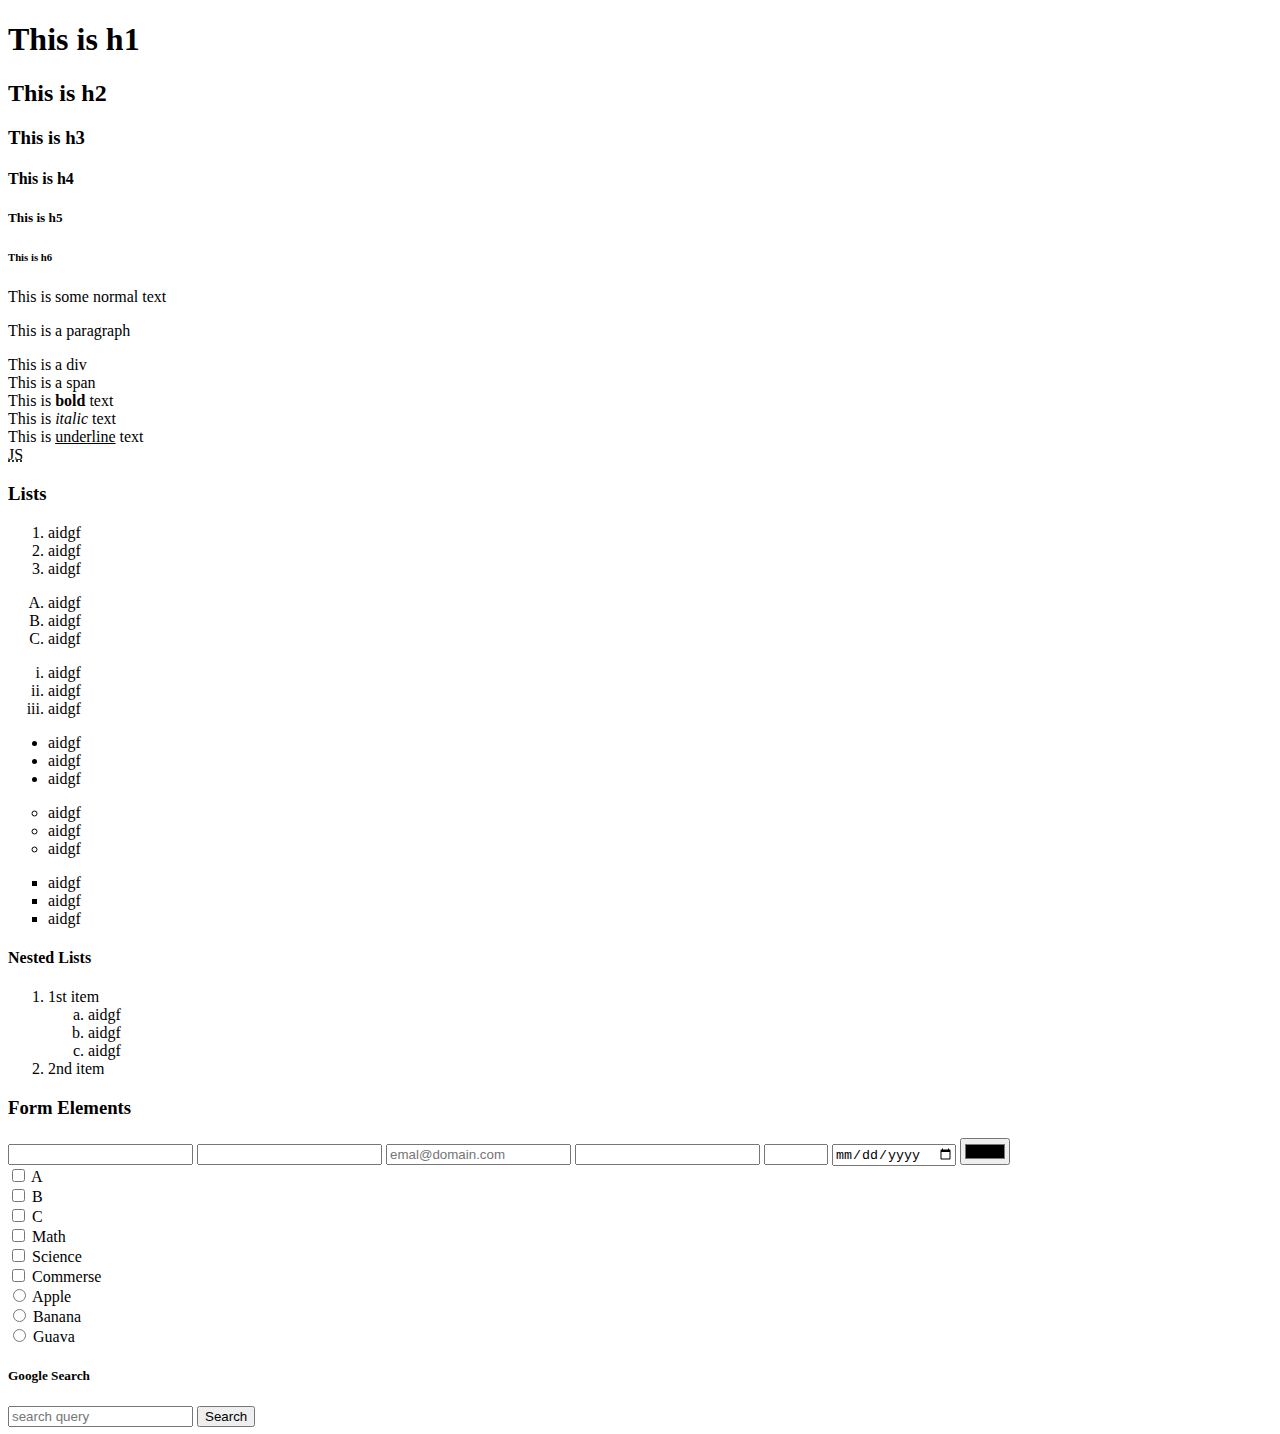
<file: 01-html-101/index.html>
<!DOCTYPE html>
<html lang="en">

<head>
    <meta charset="UTF-8">
    <meta name="viewport" content="width=device-width, initial-scale=1.0">
    <title>Document</title>
</head>

<body>
    <h1>This is h1</h1>
    <h2>This is h2</h2>
    <h3>This is h3</h3>
    <h4>This is h4</h4>
    <h5>This is h5</h5>
    <h6>This is h6</h6>
    This is some normal text
    <p>This is a paragraph</p>
    <div>This is a div</div>
    <span>This is a span</span>
    <br>
    This is <b>bold</b> text
    <br>
    This is <i>italic</i> text
    <br>
    This is <u>underline</u> text
    <br>
    <abbr title="Javascript">JS</abbr>

    <h3>Lists</h3>
    <ol>
        <li>aidgf</li>
        <li>aidgf</li>
        <li>aidgf</li>
    </ol>

    <ol type="A">
        <li>aidgf</li>
        <li>aidgf</li>
        <li>aidgf</li>
    </ol>

    <ol type="i">
        <li>aidgf</li>
        <li>aidgf</li>
        <li>aidgf</li>
    </ol>

    <ul>
        <li>aidgf</li>
        <li>aidgf</li>
        <li>aidgf</li>
    </ul>

    <ul type="circle">
        <li>aidgf</li>
        <li>aidgf</li>
        <li>aidgf</li>
    </ul>

    <ul type="square">
        <li>aidgf</li>
        <li>aidgf</li>
        <li>aidgf</li>
    </ul>

    <h4>Nested Lists</h4>
    <ol>
        <li>
            1st item
            <ol type="a">
                <li>aidgf</li>
                <li>aidgf</li>
                <li>aidgf</li>
            </ol>
        </li>
        <li>2nd item</li>
    </ol>

    <h3>Form Elements</h3>
    <input>
    <input type="password">
    <input type="email" placeholder="emal@domain.com">
    <input type="number">
    <input type="number" min="100" max="200">
    <input type="date">
    <input type="color"> <br>

    <input type="checkbox"> A <br>
    <input type="checkbox"> B <br>
    <input type="checkbox"> C <br>

    <input name="subject" type="checkbox"> Math <br>
    <input name="subject" type="checkbox"> Science <br>
    <input name="subject" type="checkbox"> Commerse <br>

    <input name="fruit" type="radio"> Apple <br>
    <input name="fruit" type="radio"> Banana <br>
    <input name="fruit" type="radio"> Guava <br>

    <h5>Google Search</h5>
    <form action="https://www.google.com/search" method="GET">
        <input name="q" placeholder="search query">
        <button type="submit">Search</button>
    </form>

</body>

</html>
</file>
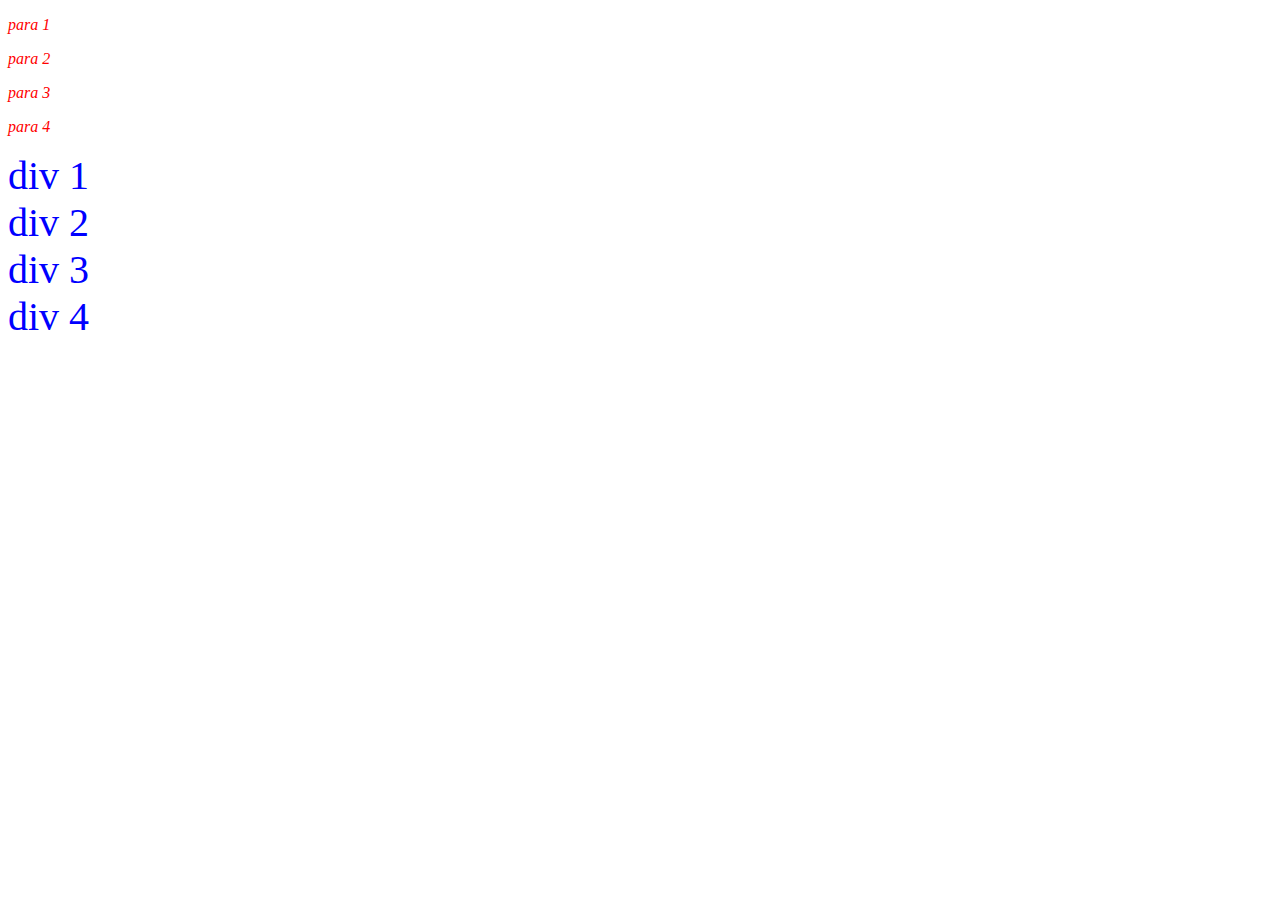
<file: 02-html-css-link/index.html>
<!DOCTYPE html>
<html lang="en">

<head>
    <meta charset="UTF-8">
    <meta name="viewport" content="width=device-width, initial-scale=1.0">
    <title>Document</title>
    <style>
        p {
            color: red;
            font-style: italic;
        }

        div {
            color: red !important;
        }
    </style>
    <link rel="stylesheet" href="style.css">
</head>

<body>
    <p>para 1</p>
    <p>para 2</p>
    <p>para 3</p>
    <p>para 4</p>

    <div>div 1</div>
    <div>div 2</div>
    <div>div 3</div>
    <div>div 4</div>
</body>

</html>
</file>
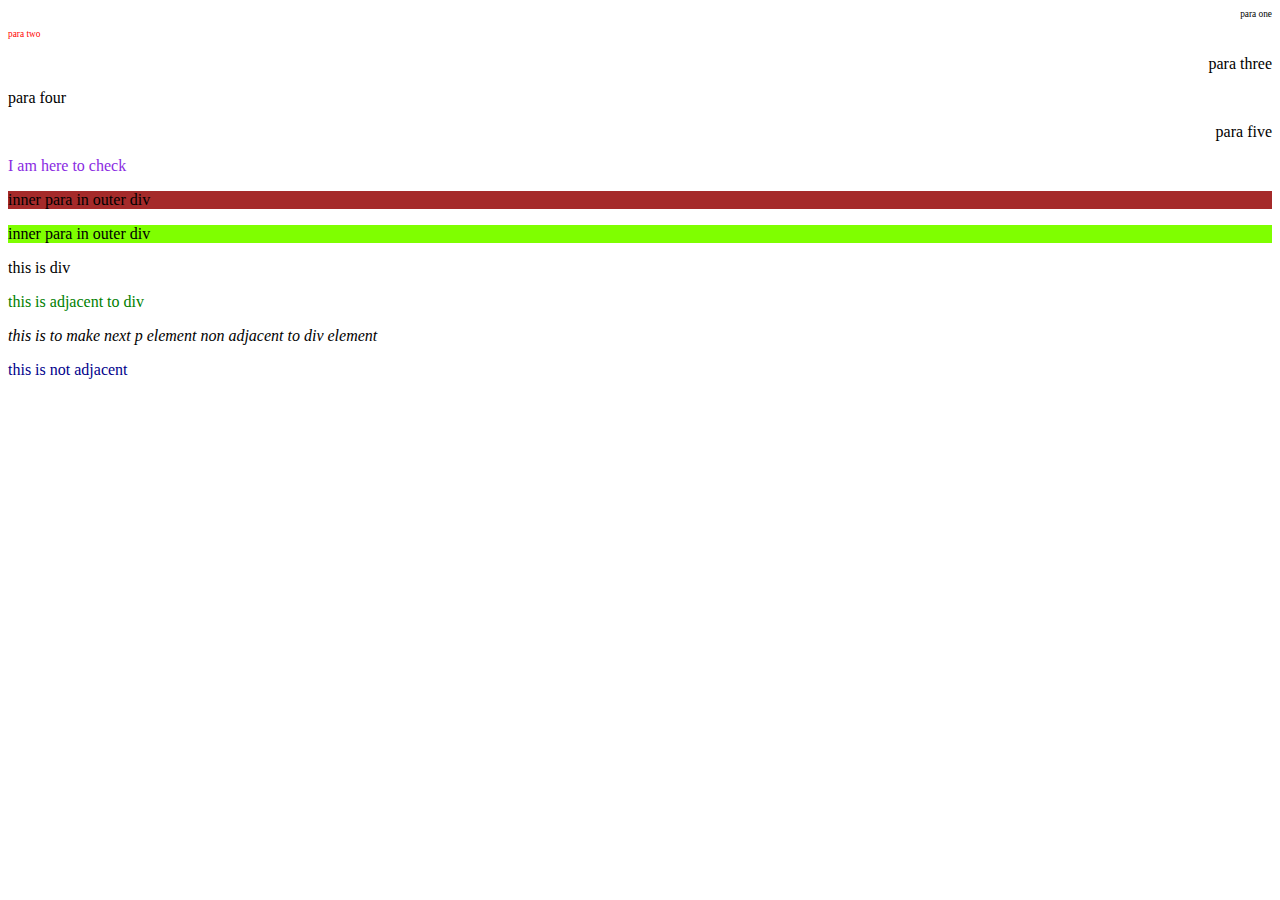
<file: 02-html-css-link/selectors/index.html>
<!DOCTYPE html>
<html lang="en">
<head>
    <meta charset="UTF-8">
    <meta name="viewport" content="width=device-width, initial-scale=1.0">
    <title>Document</title>
    <link rel="stylesheet" href="style.css">
</head>
<body>
    <p class="right small">para one</p>
    <p class="small" id="two">para two</p>
    <p class="right">para three</p>
    <p >para four</p>
    <p class="right">para five</p>
    <div class="c1 c2">I am here to check</div>

    <!-- Descendent Combinator -->
    <div class="outer">
        <div class="middle">
            <p class="inner">
                inner para in outer div
            </p>
        </div>
    </div>

    <!-- Child Combinator -->
    <div class="outer">
        <p class="inner">
            inner para in outer div
        </p>
    </div>

    <!-- Adjacent Sibling Combinator -->
    <div>this is div</div>
    <p>this is adjacent to div</p>
    <i>this is to make next p element non adjacent to div element</i>
    <!-- General Sibling Combinator -->
    <p>this is not adjacent</p>

</body>
</html>
</file>
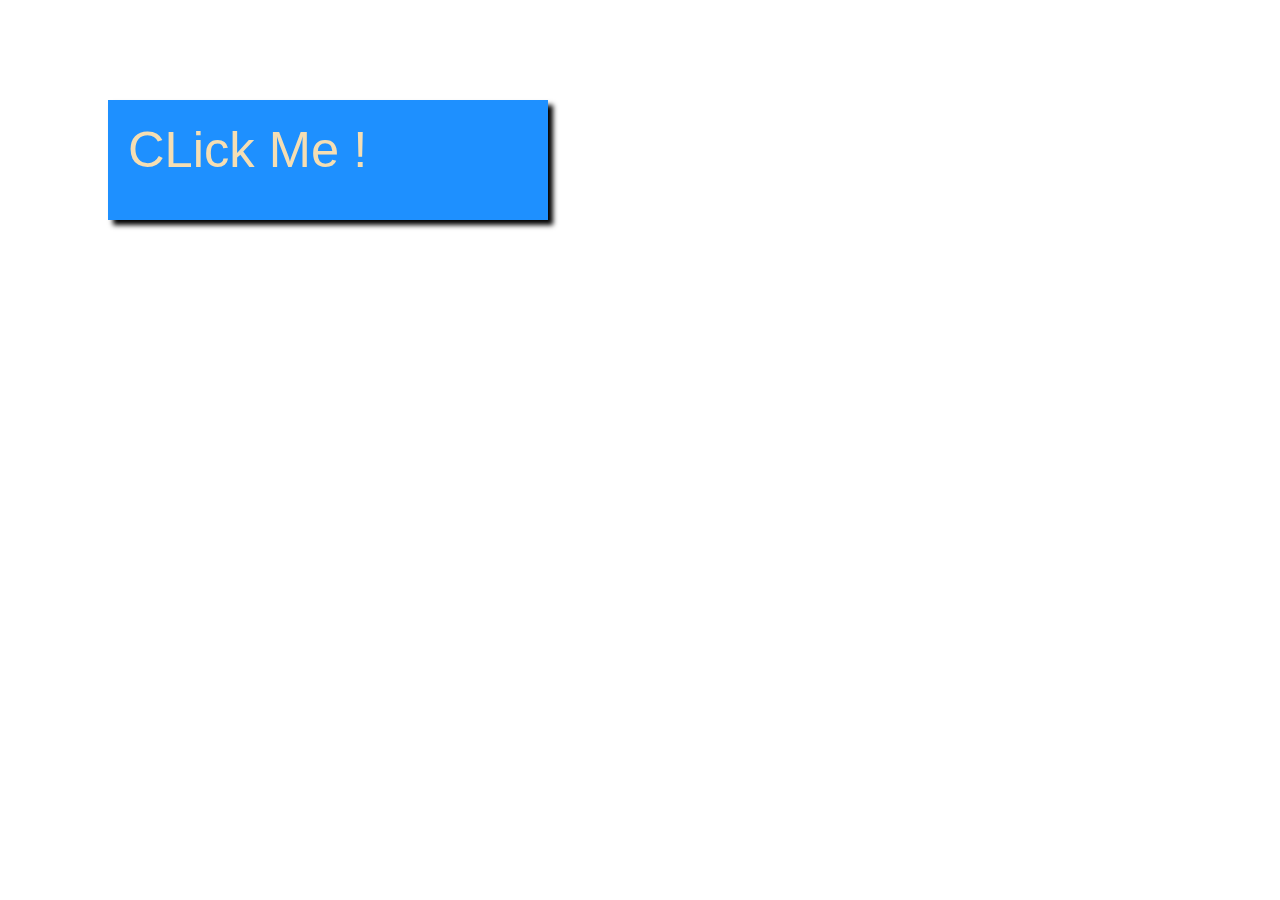
<file: 03-css-transforms-transition/3d-elevated-button/index.html>
<!DOCTYPE html>
<html lang="en">
<head>
    <meta charset="UTF-8">
    <meta name="viewport" content="width=device-width, initial-scale=1.0">
    <title>Document</title>
    <link rel="stylesheet" href="style.css">
</head>
<body>
    <div>CLick Me !</div>
</body>
</html>
</file>
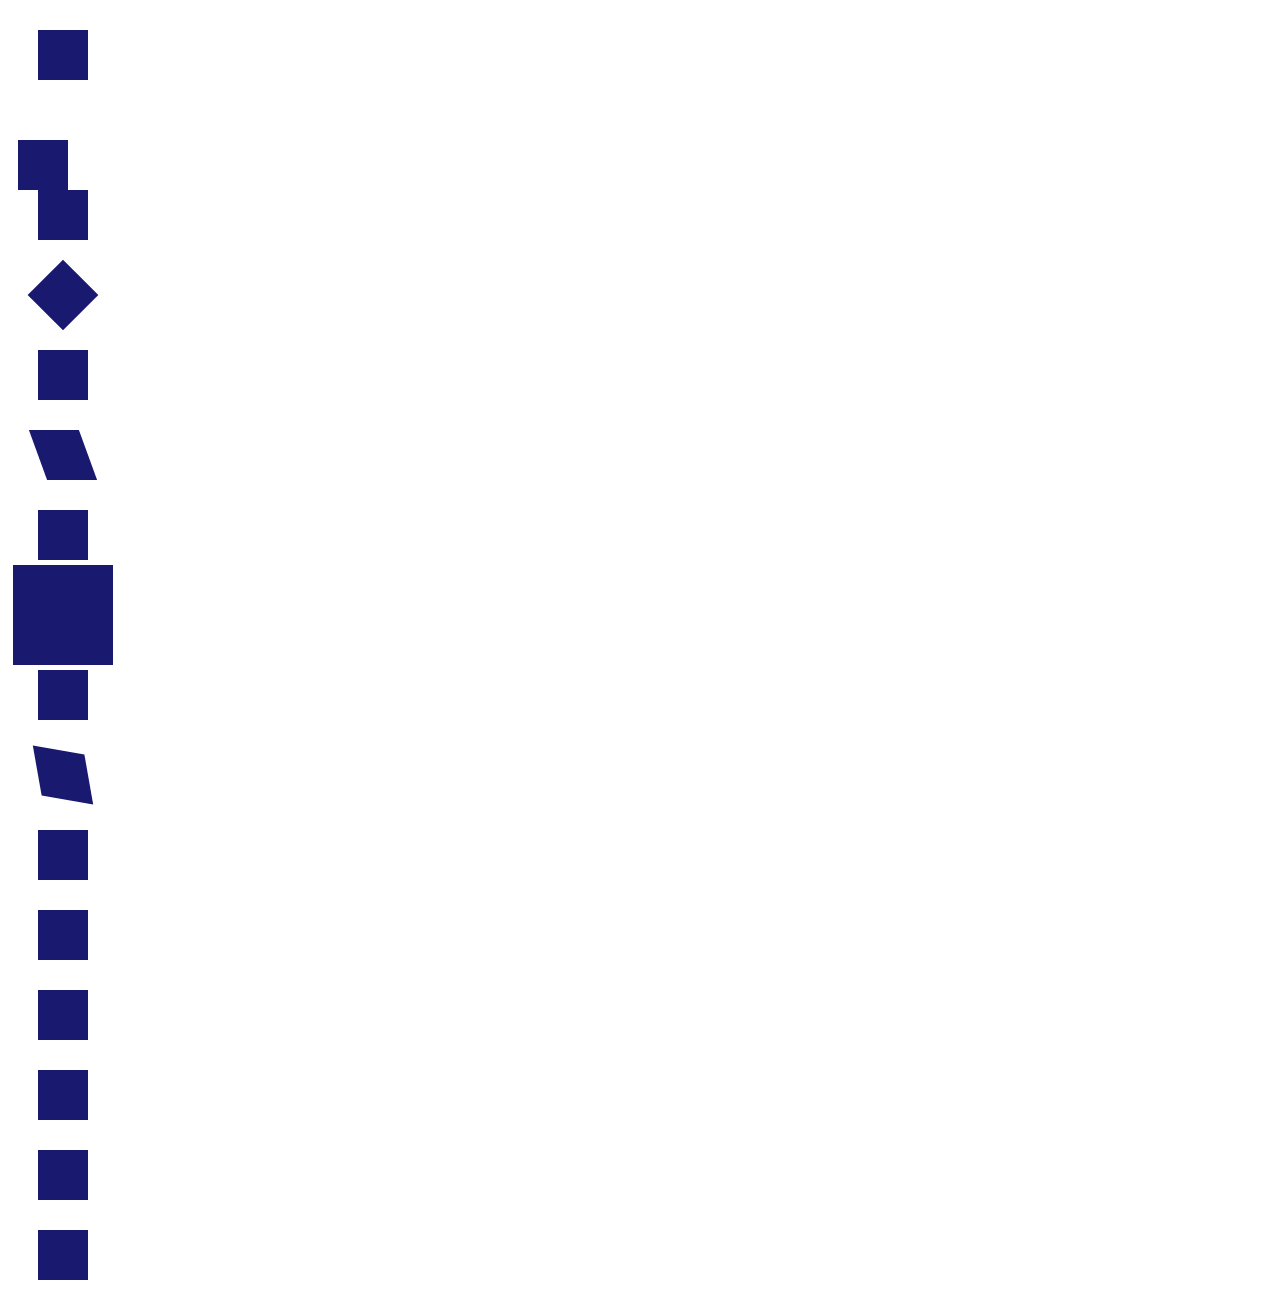
<file: 03-css-transforms-transition/transform/index.html>
<!DOCTYPE html>
<html lang="en">
<head>
    <meta charset="UTF-8">
    <meta name="viewport" content="width=device-width, initial-scale=1.0">
    <title>Document</title>
    <link rel="stylesheet" href="style.css">
</head>
<body>
    <div></div>
    <div id="two"></div>
    <div></div>
    <div id="four"></div>
    <div></div>
    <div id="six"></div>
    <div></div>
    <div id="eight"></div>
    <div></div>
    <div id="ten"></div>
    <div></div>
    <div></div>
    <div></div>
    <div></div>
    <div></div>
    <div></div>
</body>
</html>
</file>
<file: 02-html-css-link/style.css>
div {
    font-size: 30pt;
    color: blue !important;
  }
</file>
<file: 02-html-css-link/selectors/style.css>
.right{
    text-align: right;
}

#two{
    color: red;
}

.small{
    font-size: 7pt;
}
.c2{
    color: blue;
}

.c1{
    color: blueviolet;
}

.outer .inner {
    background-color: brown;
}

.outer > .inner {
    background-color: chartreuse;
}


div ~ p {
    color: darkblue;
}

div + p {
    color: green;
}
</file>
<file: 03-css-transforms-transition/3d-elevated-button/style.css>
div {
    margin: 100px;
    padding: 20px;
    font-size: 38pt;
    font-family: sans-serif;

    height: 80px;
    width: 400px;
    background-color: dodgerblue;

    color: wheat;

    box-shadow: 5px 5px 5px black;
    transition: 1s;
}

div:hover {
    transform: translateX(-10px) translateY(-10px);
    box-shadow: 15px 15px 15px black;
}

div:active {
    transform: translateX(3px) translateY(3px);
    box-shadow: 2px 2px 2px black;
    transition: 0.2s;
}
</file>
<file: 03-css-transforms-transition/transform/style.css>
div {
    height: 50px;
    width: 50px;
    margin: 30px;
    background-color: midnightblue;
}

#two {
    transform: translateY(30px) translateX(-20px);
}

#four {
    transform: rotate(45deg);
}

#six {
    transform: skewX(20deg);
}

#eight {
    transform: scale(2);
}

#ten {
    transform: skewX(10deg) skewY(10deg);
}
</file>
